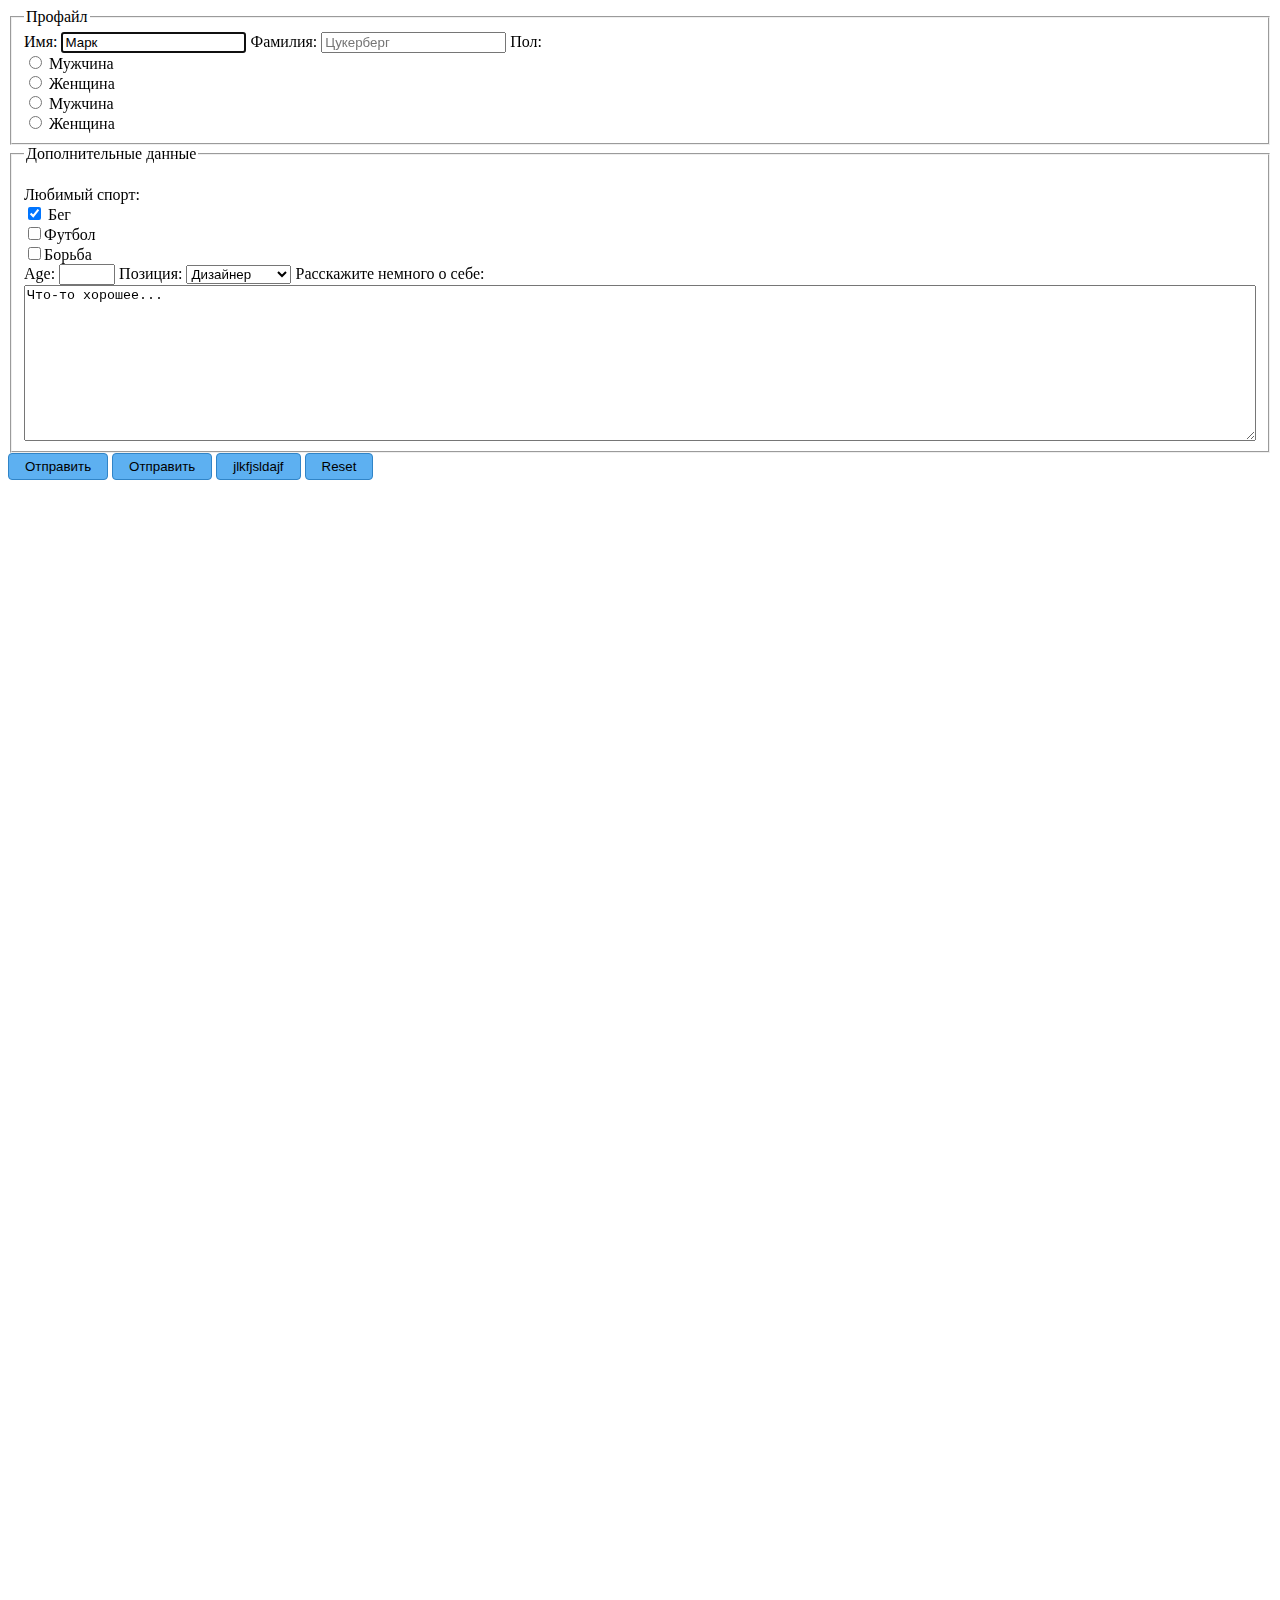
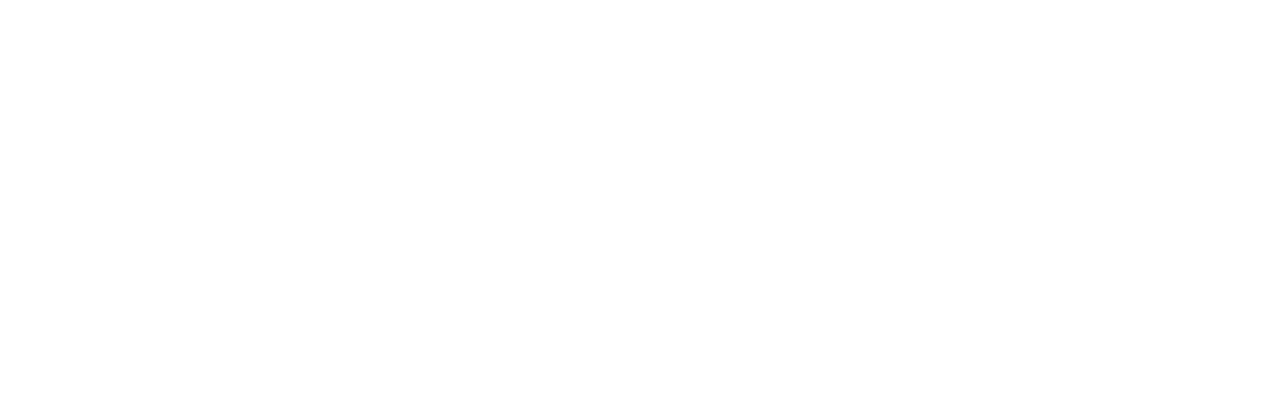
<file: forms/index.html>
<!DOCTYPE html>
<html lang="en">
<head>
    <meta charset="UTF-8">
    <meta name="viewport" content="width=device-width, initial-scale=1.0">
    <meta http-equiv="X-UA-Compatible" content="ie=edge">
    <link rel="stylesheet" href="./styles.css">
    <title>Practice-9</title>
</head>
<body style="height:2000px;">
    <!--
    https://webref.ru/layout/learn-html-css/building-forms
        Tag Form
            form action
        Tag input
            input type http://htmlbook.ru/html/input/type
            input value
            input name
            placeholder
            autofocus
        Form elements
            input
            select
            textarea,
            button
        Для структурирования
        label,
        fieldset
        legend
     -->

    <form name="myForm" action="#">
        <fieldset>
            <legend>Профайл</legend>

            <!-- ТЕКСТОВОЕ ПОЛЕ -->
            <!-- value,
                 name,
                 type,
                 disabled,
                 placeholder,
                 required -->
            <label for="firstname">Имя:</label> <input type="text" name="firstname" id="firstname" value="Марк" autofocus>
            Фамилия: <input type="text" name="lastname" placeholder="Цукерберг" required>

            <!-- ПЕРЕКЛЮЧАТЕЛИ -->
            <!-- можно указать пункт выбранным по-умолчанию с помощью атрибута checked -->
            Пол:<br>
            <input type="radio" name="gender" value="male" >
            Мужчина<br>
            <input type="radio" name="gender" value="female" >
            Женщина<br>
            <input type="radio" id="gender_male" name="gender1" value="male">
            <label for="gender_male">Мужчина</label><br>
            <input type="radio" id="gender_female" name="gender1" value="female">
            <label for="gender_female">Женщина</label><br>
        </fieldset>

        <fieldset>
            <legend>Дополнительные данные</legend>

            <!-- ФЛАГИ -->
            <br>
            Любимый спорт:<br>
            <input type="checkbox" id="interest1" name="interest1" value="run" checked>
            <label for="interest1">Бег</label><br>
            <input type="checkbox" id="interest2" name="interest2" value="Футбол"><label for="interest2">Футбол</label><br>
            <input type="checkbox" id="interest3" name="interest3" value="Борьба"><label for="interest3">Борьба</label><br>

            <!-- ЦИФРОВОЕ ПОЛЕ -->
            <label for="age">Age: </label>
            <input type="number" id="age" name="age" min="17" max="89">

            <label>Позиция: </label>
            <!-- ВЫПАДАЮЩИЙ СПИСОК -->
            <!-- можно разрешить указать несколько пунктов с атрибутом multiple -->
            <select name="position">
                <option value="designer">Дизайнер</option>
                <option value="programmer">Программист</option>
                <option value="cto">CTO</option>
            </select>
            <!-- ТЕКСТОВОЕ ПОЛЕ -->
            Расскажите немного о себе:<br>
            <textarea name="message" rows="10" cols="50">Что-то хорошее...</textarea>
        </fieldset>

        <!-- КНОПКИ -->
        <input class="btn" type="submit" value="Отправить">
        <input class="btn" type="button" value="Отправить">


        <button class="btn" type="submit">jlkfjsldajf</button>
        <input class="btn" type="reset">
    </form>
</body>
</html>
</file>
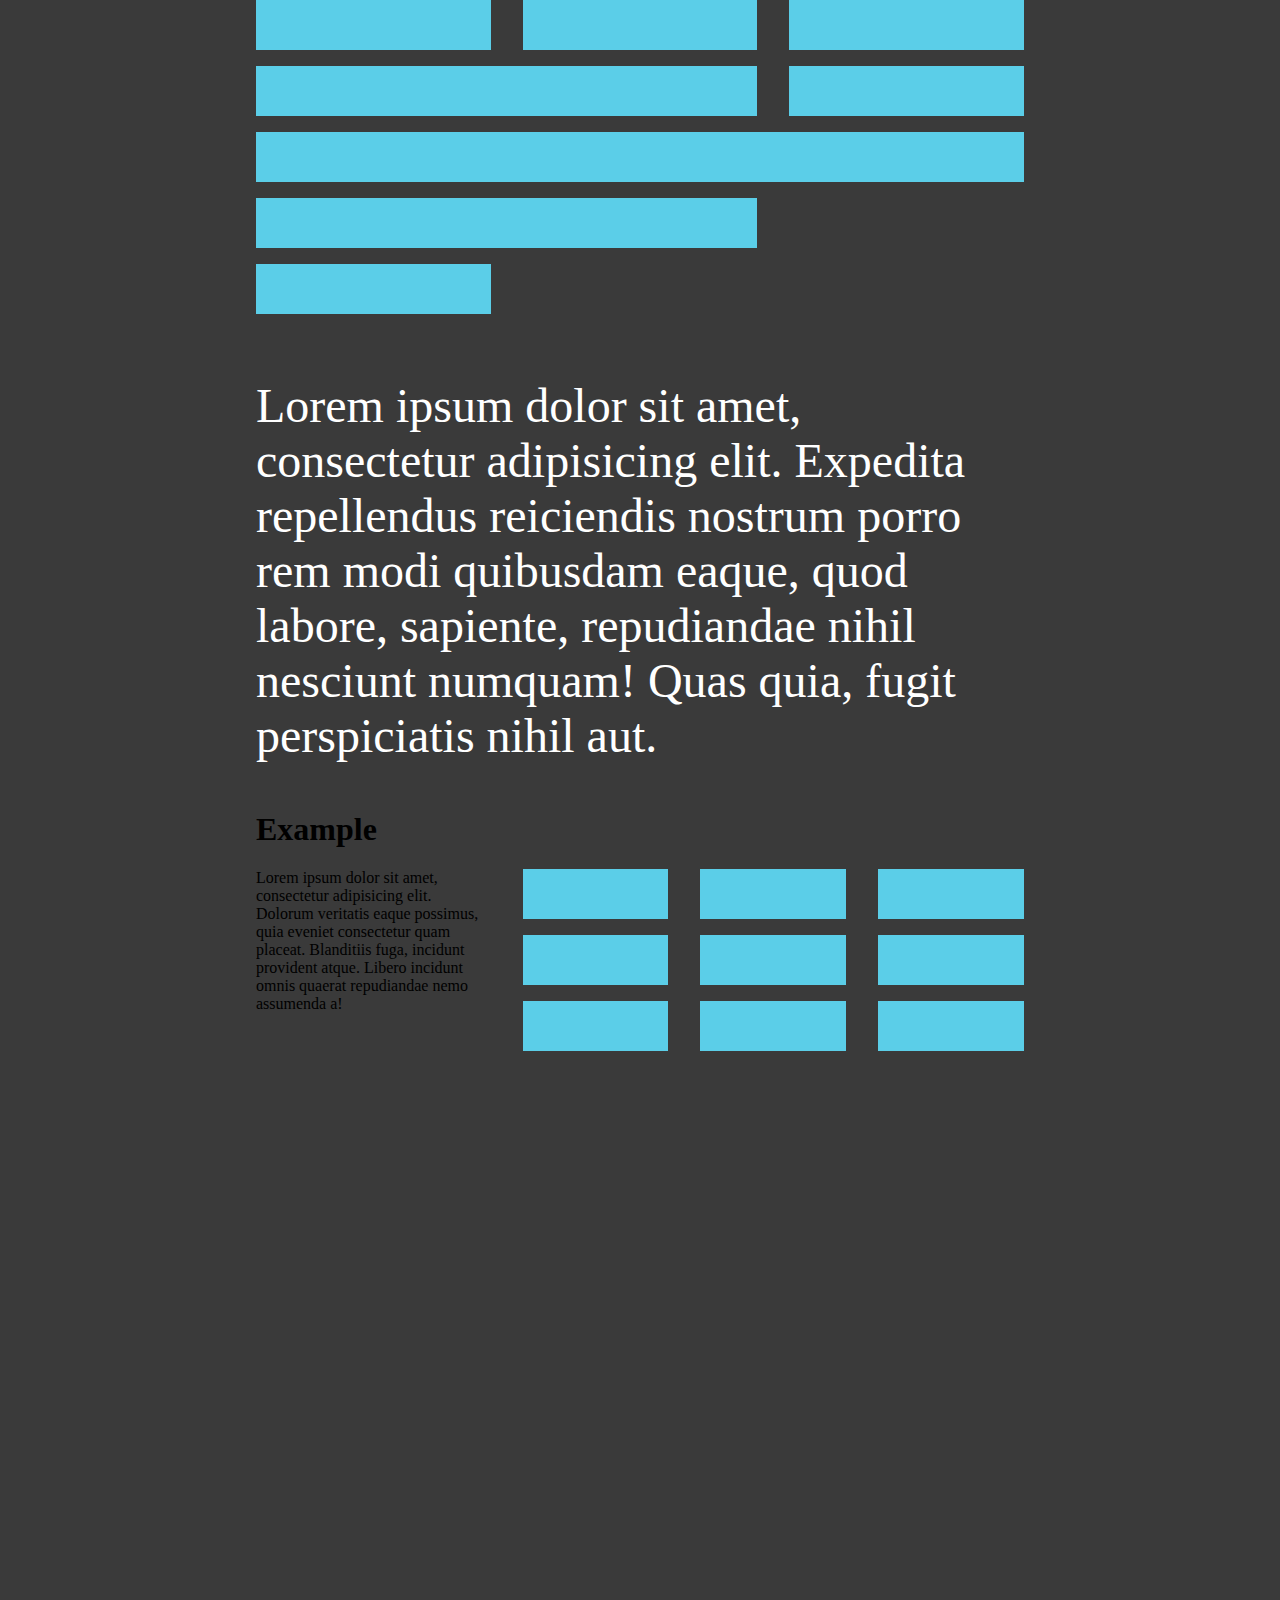
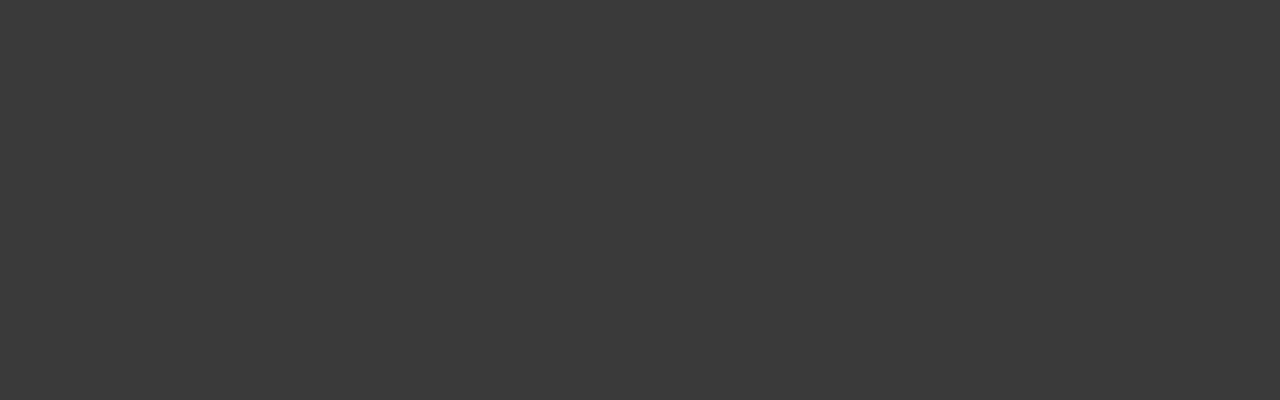
<file: gid-3/index.html>
<!DOCTYPE html>
<html lang="en">
<head>
    <meta charset="UTF-8">
    <meta name="viewport" content="width=device-width, initial-scale=1.0">
    <meta http-equiv="X-UA-Compatible" content="ie=edge">
    <link rel="stylesheet" href="./grid.css">
    <link rel="stylesheet" href="./styles.css">
    <title>Practice-9</title>
</head>
<body>
    <div class="container">
        <div class="row">
            <!-- 1/3 + 1/3 + 1/3-->
            <div class="col-1-3">
                <div class="blue-box"></div>
            </div>
            <div class="col-1-3">
                <div class="blue-box"></div>
            </div>
            <div class="col-1-3">
                <div class="blue-box"></div>
            </div>
            <!-- 2/3 + 1/3 -->
            <div class="col-2-3">
                <div class="blue-box"></div>
            </div>
            <div class="col-1-3">
                <div class="blue-box"></div>
            </div>
            <!-- 1 = 3/3 -->
            <div class="col-3-3">
                <div class="blue-box"></div>
            </div>

            <!-- 2/3 -->
            <div class="col-1-3"></div>

            <div class="col-2-3">
                <div class="blue-box"></div>
            </div>
            <!-- 1/3 -->
            <div class="col-2-3"></div>

            <div class="col-1-3">
                <div class="blue-box"></div>
            </div>

        </div>
        <p>Lorem ipsum dolor sit amet, consectetur adipisicing elit. Expedita repellendus reiciendis nostrum porro rem modi quibusdam eaque, quod labore, sapiente, repudiandae nihil nesciunt numquam! Quas quia, fugit perspiciatis nihil aut.</p>
    </div>

    <div class="container">
        <h1>Example</h1>
        <div class="row">
            <div class="col-3-3 col-sm-1-3">
                Lorem ipsum dolor sit amet, consectetur adipisicing elit. Dolorum veritatis eaque possimus, quia eveniet consectetur quam placeat. Blanditiis fuga, incidunt provident atque. Libero incidunt omnis quaerat repudiandae nemo assumenda a!
            </div>
            <div class="col-3-3 col-sm-2-3">
                <div class="row">
                    <div class="col-3-3 col-sm-1-3">
                        <div class="blue-box"></div>
                    </div>
                    <div class="col-3-3 col-sm-1-3">
                        <div class="blue-box"></div>
                    </div>
                    <div class="col-3-3 col-sm-1-3">
                        <div class="blue-box"></div>
                    </div>
                    <div class="col-3-3 col-sm-1-3">
                        <div class="blue-box"></div>
                    </div>
                    <div class="col-3-3 col-sm-1-3">
                        <div class="blue-box"></div>
                    </div>
                    <div class="col-3-3 col-sm-1-3">
                        <div class="blue-box"></div>
                    </div>
                    <div class="col-3-3 col-sm-1-3">
                        <div class="blue-box"></div>
                    </div>
                    <div class="col-3-3 col-sm-1-3">
                        <div class="blue-box"></div>
                    </div>
                    <div class="col-3-3 col-sm-1-3">
                        <div class="blue-box"></div>
                    </div>
                </div>
            </div>
        </div>
    </div>
</div>
</body>
</html>
</file>
<file: forms/styles.css>
* {
    box-sizing: border-box;
}

body {
    height: 100rem;
}

.btn {
    padding: .3rem 1rem;

    border: 1px solid #3084c7;
    border-radius: 4px;

    background: #5db0f1;
}

textarea {
    display: block;
    width: 100%;
}
</file>
<file: gid-3/grid.css>
/*
    1. Составляющие сетки
    2. Делаем сетку размером 3 колонки
    3. Делаем сетку адаптивной
    4. Делаем сетку универсальной - 12 кол
*/


* {
    box-sizing: border-box;
}

.container {
    margin: auto;
    padding-left: 1rem;
    padding-right: 1rem;

    max-width: 800px;
}

.row {
    margin-left: -1rem;
    margin-right: -1rem;
}

.row:after {
    content: '';
    display: table;
    clear: both;
}

[class*='col-'] {
    /* min-height: 1px; */
    padding: 0 1rem;
    float: left;
}

.col-1-3 {
    width: 33.333333%;
}

.col-2-3 {
    width: 66.666666%;
}

.col-3-3 {
    width: 100%;
}

/* Делаем сетку адаптивной */

@media (min-width: 500px) {
    .col-sm-1-3 {
        width: 33.333333%;
    }

    .col-sm-2-3 {
        width: 66.666666%;
    }

    .col-sm-3-3 {
        width: 100%;
    }
}


@media (min-width: 800px) {
    .col-md-1-3 {
        width: 33.333333%;
    }

    .col-md-2-3 {
        width: 66.666666%;
    }

    .col-md-3-3 {
        width: 100%;
    }
}

@media (min-width: 1100px) {
    .col-lg-1-3 {
        width: 33.333333%;
    }

    .col-lg-2-3 {
        width: 66.666666%;
    }

    .col-lg-3-3 {
        width: 100%;
    }
}
</file>
<file: gid-3/styles.css>
body {
    margin: 0;
    background-color: #3a3a3a;
    height: 2000px;
}

.blue-box {
    background-color: #5bcee8;
    width: 100%;
    height: 50px;
    margin-bottom: 1rem;
}

p {
    font-size: 3rem;
    color: white;
}
</file>
